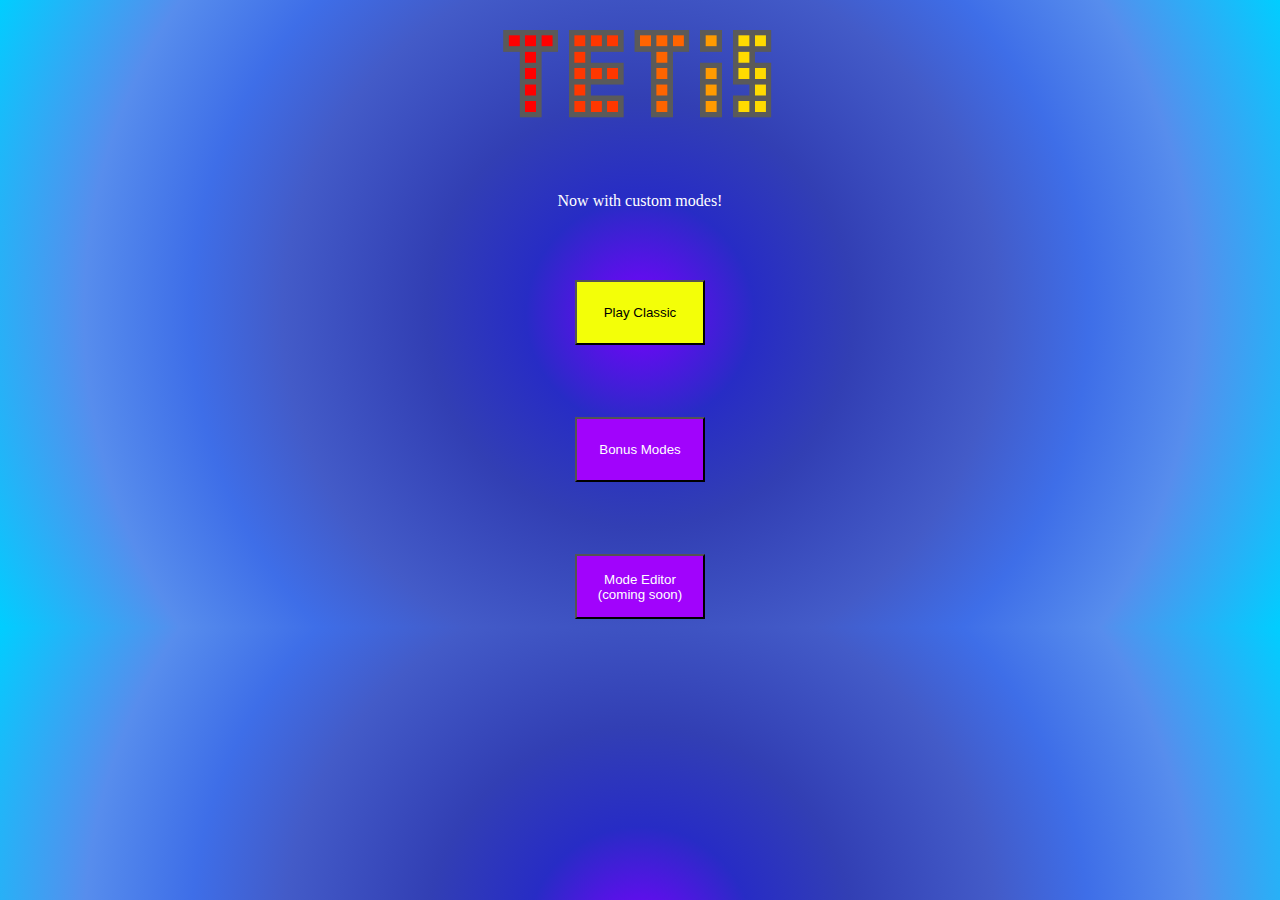
<file: index.html>
<!DOCTYPE html>
<html>

<head>
  <meta charset="UTF-8">
  <meta name="viewport" content="width=device-width, initial-scale=1">
  <title></title>
  <style>
    body{
      background: rgb(121,0,255);
background: radial-gradient(circle, rgba(121,0,255,1) 0%, rgba(39,44,197,1) 16%, rgba(50,63,180,1) 30%, rgba(67,91,200,1) 50%, rgba(62,110,232,1) 63%, rgba(87,141,237,1) 78%, rgba(0,206,255,1) 100%);
      color: white;
    }
    button{
      background-color: #f3ff08;
      color: black;
      width: 130px;
      height: 65px;
    }
    .tournament{
   background-color: #f27272;
    }
  </style>
</head>

<body>
  <center>
  <img width="350" src="TetisLogo.png"><br><p>Now with custom modes!</p><br><br><br>
  <button onclick="startcustommode(-1,250,'classic',1,1,0,0)">Play Classic</button><br><br><br><br><br>
  <button onclick="window.location.href = 'bonusselect.html'" style="background-color: #a103fc; color: white;">Bonus Modes</button><br><br><br><br><br>
  <button style="background-color: #a103fc; color: white;">Mode Editor<br>(coming soon)</button>
  </center>
  <script>
    function startcustommode(time, speed, name, lives, multi, pointpenalty, timepenalty, comp) {
        sessionStorage.setItem("gamedata", JSON.stringify(
          {
            "name": name,
            "time": time,
            "updateTimer": speed,
            "lives": lives,
            "multi": multi,
            "ppenalty": pointpenalty,
            "tpenalty": timepenalty,
            "colors": [
              {
                "name": "default",
                "shapecolor": "#fc0303",
                "emptycolor": "#039dfc",
                "trailcolor": "#0877ff",
                "fallencolor": "#ababab",
                "textcolor": "white"

              },
              {
                "name": "ocean",
                "shapecolor": "cyan",
                "emptycolor": "darkblue",
                "trailcolor": "lightblue",
                "fallencolor": "grey",
                "textcolor": "white"
              },
              {
                "name": "blue light mode",
                "shapecolor": "cyan",
                "emptycolor": "white",
                "trailcolor": "lightblue",
                "fallencolor": "grey",
                "textcolor": "blue"
              },
              {
                "name": "ultra dark mode",
                "shapecolor": "darkgrey",
                "emptycolor": "black",
                "trailcolor": "grey",
                "fallencolor": "lightgrey",
                "textcolor": "white"
              },
              {
                "name": "matrix",
                "shapecolor": "green",
                "emptycolor": "black",
                "trailcolor": "lime",
                "fallencolor": "darkgreen",
                "textcolor": "white"
              },
              {
                "name": "blue dark mode",
                "shapecolor": "darkblue",
                "emptycolor": "black",
                "trailcolor": "blue",
                "fallencolor": "grey",
                "textcolor": "white"
              },
              {

                "name": "amogus",
                "shapecolor": "red",
                "emptycolor": "grey",
                "trailcolor": "grey",
                "fallencolor": "white",
                "textcolor": "white"
              },
              {

                "name": "1.5",
                "shapecolor": "#105b66",
                "emptycolor": "#292929",
                "trailcolor": "#283d40",
                "fallencolor": "#092529",
                "textcolor": "white"
              }
            ],
            "blocks": [
              [
                false, false, false, false, false, true, false, false, false, true, true, false, false, true, false, false, 1, 2, 1, 3
              ],
              [
                false, false, false, false, false, true, false, false, false, true, true, false, false, true, false, false, 1, 2, 1, 3
              ],
              [
                false, false, false, false, false, true, false, false, true, true, true, false, false, false, false, false, 0, 2, 1, 2
              ],
              [
                false, false, false, false, false, true, false, false, true, true, false, false, false, true, false, false, 0, 1, 1, 3
              ],
              [
                false, false, false, false, false, false, false, false, true, true, true, false, false, true, false, false, 0, 2, 2, 3
              ],
              [
                false, false, false, false, false, false, false, false, false, true, true, false, true, true, false, false, 0, 2, 2, 3
              ],
              [
                false, false, false, false, true, false, false, false, true, true, false, false, false, true, false, false, 0, 1, 1, 3
              ],
              [
                false, false, false, false, false, false, false, false, false, true, true, false, true, true, false, false, 0, 2, 2, 3
              ],
              [
                false, false, false, false, true, false, false, false, true, true, false, false, false, true, false, false, 0, 1, 1, 3
              ],
              [
                true, true, false, false, true, true, false, false, false, false, false, false, false, false, false, false, 0, 1, 0, 1
              ],
              [
                true, true, false, false, true, true, false, false, false, false, false, false, false, false, false, false, 0, 1, 0, 1
              ],
              [
                true, true, false, false, true, true, false, false, false, false, false, false, false, false, false, false, 0, 1, 0, 1
              ],
              [
                true, true, false, false, true, true, false, false, false, false, false, false, false, false, false, false, 0, 1, 0, 1
              ],
              [
                true, false, false, false, true, false, false, false, true, false, false, false, true, false, false, false, 0, 0, 0, 3
              ],
              [
                false, false, false, false, false, false, false, false, false, false, false, false, true, true, true, true, 0, 3, 3, 3
              ],
              [
                true, false, false, false, true, false, false, false, true, false, false, false, true, false, false, false, 0, 0, 0, 3
              ],
              [
                false, false, false, false, false, false, false, false, false, false, false, false, true, true, true, true, 0, 3, 3, 3
              ],
              [
                true, false, false, false, true, true, true, false, false, false, false, false, false, false, false, false, 0, 2, 0, 1
              ],
              [
                false, true, true, false, false, true, false, false, false, true, false, false, false, false, false, false, 1, 2, 0, 2
              ],
              [
                true, true, true, false, false, false, true, false, false, false, false, false, false, false, false, false, 0, 2, 0, 1
              ],
              [
                false, true, false, false, false, true, false, false, true, true, false, false, false, false, false, false, 0, 1, 0, 2
              ],
              [
                true, true, false, false, false, true, true, false, false, false, false, false, false, false, false, false, 0, 2, 0, 1
              ],
              [
                false, true, false, false, true, true, false, false, true, false, false, false, false, false, false, false, 0, 1, 0, 2
              ],
              [
                true, true, false, false, false, true, true, false, false, false, false, false, false, false, false, false, 0, 2, 0, 1
              ],
              [
                false, true, false, false, true, true, false, false, true, false, false, false, false, false, false, false, 0, 1, 0, 2
              ],
              [
                false, false, true, false, true, true, true, false, false, false, false, false, false, false, false, false, 0, 2, 0, 1
              ],
              [
                true, false, false, false, true, false, false, false, true, true, false, false, false, false, false, false, 0, 1, 0, 2
              ],
              [
                true, true, true, false, true, false, false, false, false, false, false, false, false, false, false, false, 0, 2, 0, 1
              ],
              [
                true, true, false, false, false, true, false, false, false, true, false, false, false, false, false, false, 0, 1, 0, 2
              ]
            ],
    "enableMods": false,
    "tick": "",
    "onLoad": "",
    "onBlockFall": "",
    "onLineCleared": "",
    "onDeath": ""
          }));

        sessionStorage.setItem("comp", comp);
        window.location.href = '5min.html';
      }
if (sessionStorage.getItem("colorid") == undefined)
{
  sessionStorage.setItem("colorid", 0);
}
if (sessionStorage.getItem("soundtoggle") == undefined)
{
  sessionStorage.setItem("soundtoggle", true);
}
if (sessionStorage.getItem("vibrationtoggle") == undefined)
{
  sessionStorage.setItem("vibrationtoggle", false);
}
  </script>
</body>

</html>
</file>
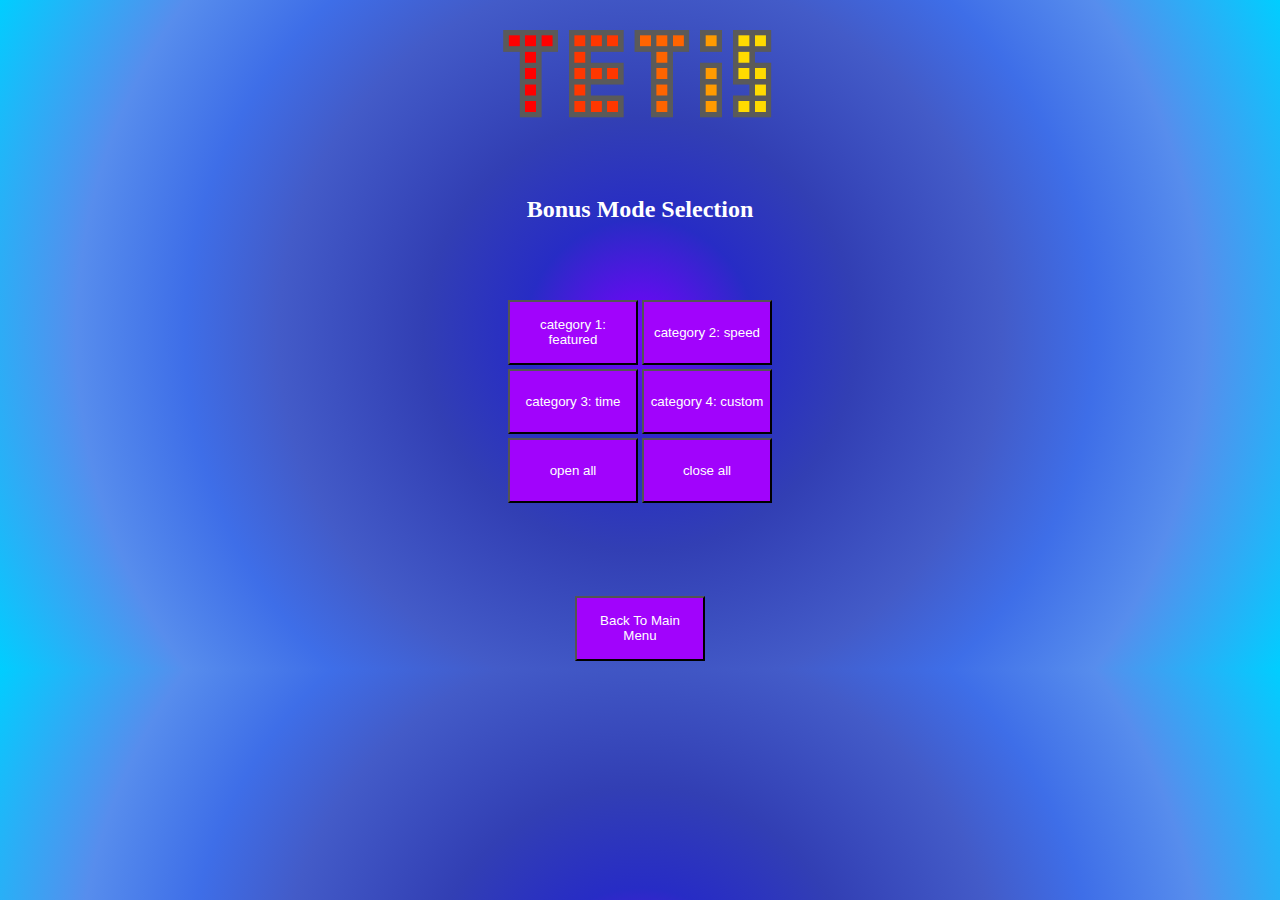
<file: 5min.html>
<!DOCTYPE html>



<html>

    <head>
        <meta charset="utf-8">
        <meta meta name="viewport" content="width=device-width, initial-scale=1, maximum-scale=1, user-scalable=no">
        <link rel="stylesheet" href="style.css">
        <title></title>
    </head>
    <body id="body">
      <div id="loose">
        <center>
        <h1 id="loosetext">YOU LOST<br>Mode: 5 minutes</h1>
        <h2 id="loosepoints"></h2>
        <button onclick="location.reload();">try again</button><br><br>
        <button onclick="window.location.href = 'index.html'">Back To Main Menu</button><br><br>
        <button onclick="window.location.href = 'bonusselect.html'">To Bonus Mode Selection</button><br><br>
        <button onclick="downloadObjectAsJson(gamedata,gamedata.name);">Download mode to file</button>

        <button onclick="copyurl();">Copy mode url to clipboard</button>
        </center>
     </center>
      </div>
      <!--<button onclick="print()" id="print">print</button>-->
        <center>
            <table>
              <tr>
              <td>
              <div id="controlls2">
                <button onclick="srotate(-1);" class="buttons">l rot</button>
               
                <br>
          <button onclick='smove(-1,0)' id="left" class="buttons">left</button>
        <br>
         <button onclick="pause2();" class="buttons">pause</button>
        </td>
              </div>
                <!--<td>-->
                  
        <canvas id="canvas" height="605" width="305"></canvas>
        <canvas style="" id="2display" height="110" width="110"></canvas>
        <img src="settings.svg" id="settings" onclick="opensettings()"/>
        <p id="timer"></p>
        
   <!-- </td>-->
    
  
        <h2 id="points"></h2>
        <div id="controlls">
            
        <!--<td>-->
           <button onclick="srotate(1)" class="buttons">r rot</button>
        
        <br>
       <button onclick='smove(1,0)' id="right" class="buttons">right</button>
        <br>
        <button onclick='fastdown = true;' id="down" class="buttons">down</button>
        </div>
        <!--</td>
        </tr>-->
        
            </table>
        </center>
        <br>
        <center>
        <tr>
        
        <br>
        <br>
       
        <button  id="pchelp" onclick="closepchelp()">
        <p>pc controlls:<br>
        a - move shape left<br>
        d - move shape right<br>
        s - make the shape fall to the bottom<br>
        left arrow - rotate shape left<br>
        right arrow - rotate shape right<br>
        e - pause<br>click to close</p>
        </button>
    </tr>
    
        </center>
        <div id="settingsPage2">
        <center>
          <p id="changecolortext">change colors</p>
        <button style="width: 40px; height: 40px;" onclick="changecolor2()"><--</button>   <button style="width: 40px; height: 40px;" onclick="changecolor()">--></button><br>
        <p id="colorname">default</p>
        <p id="soundtoggletext">Disable sounds<input type="checkbox" id="soundtoggle"></p>
        <p id="vibrationtoggletext">Disable vibration<input type="checkbox" id="vibrationtoggle"></p>
        <button onclick="closesettings()">back to game</button><br><br><br><br><br>
        <button id="mainmenubutton" onclick="backtomenu()">back to main menu</button>
        </center>
        </div>
        <img id="img">
        <script src="5min.js"> </script>
    </body>
</html>
</file>
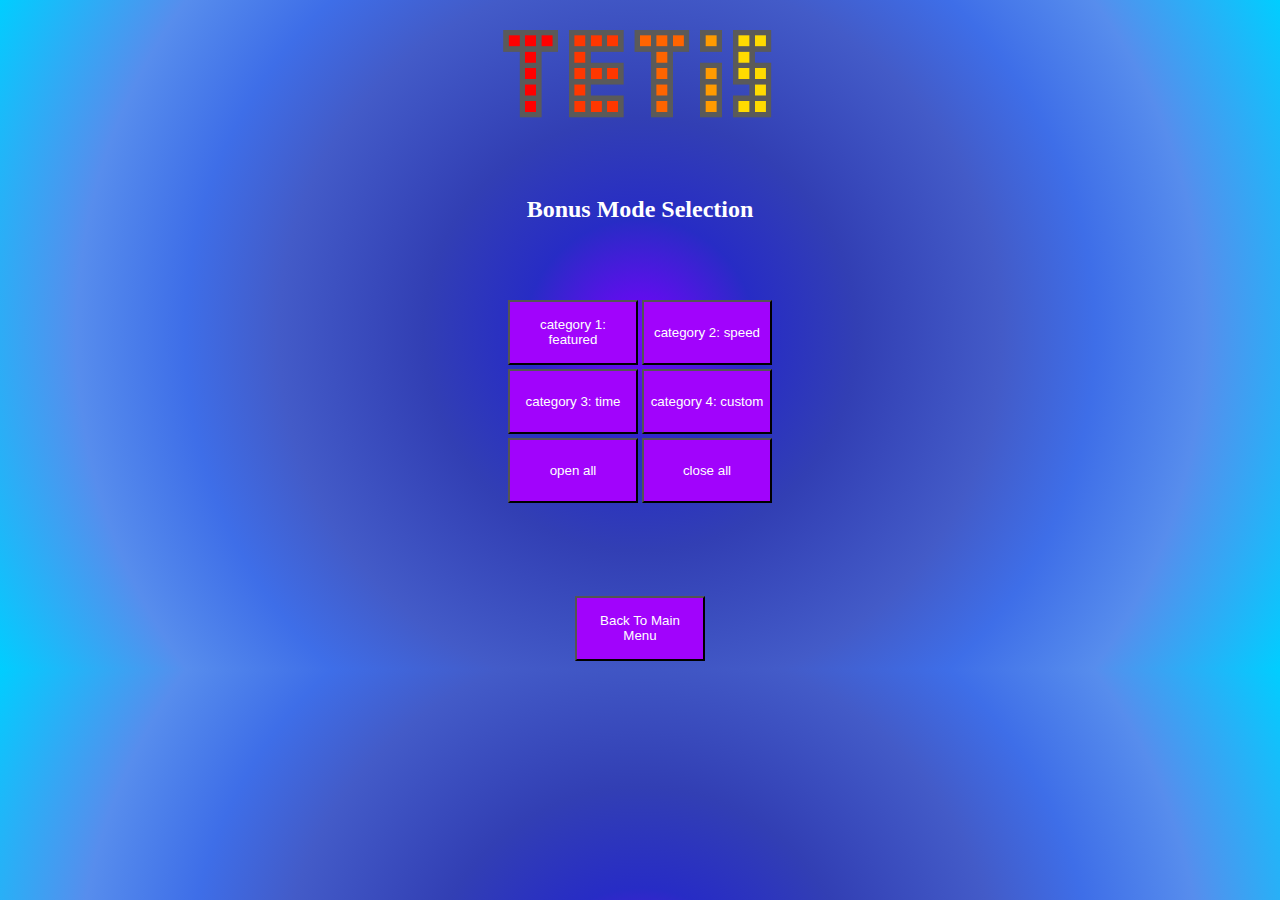
<file: bonusselect.html>
<!DOCTYPE html>
<html>

<head>
  <meta charset="UTF-8">
  <meta name="viewport" content="width=device-width, initial-scale=1">
  <title></title>
  <style>
    body{
      background: rgb(121,0,255);
background: radial-gradient(circle, rgba(121,0,255,1) 0%, rgba(39,44,197,1) 16%, rgba(50,63,180,1) 30%, rgba(67,91,200,1) 50%, rgba(62,110,232,1) 63%, rgba(87,141,237,1) 78%, rgba(0,206,255,1) 100%);
      color: white;
    }
    button{
      background-color: #f3ff08;
      color: black;
      width: 130px;
      height: 65px;
    }
    .navigation{
      background-color: #a103fc;
      color: white;
    }
    .tournament{
   background-color: #f27272;
    }

  </style>
</head>

<body>
  <center>
  <img width="350" src="TetisLogo.png"><br><h2>Bonus Mode Selection</h2><br><br>
  <table>
    <tr>
      <td>
  <button class="navigation" onclick="openfeatured()">category 1: featured</button>
  </td>
  <td>
  <button class="navigation" onclick="openspeed()">category 2: speed</button>
  </td>
    </tr>
    <tr>
      <td>
  <button class="navigation" onclick="opentime()">category 3: time</button>
      </td>
      <td>
  <button class="navigation" onclick="opencustom()">category 4: custom</button>
      </td>
    </tr>
    <tr>
      <td>
  <button class="navigation" onclick="openall()">open all</button>
      </td>
      <td>
        <button class="navigation" onclick="closeall()">close all</button>
      </td>
    </tr>
  <br>
  </table>
  <br><br>
  
  <div id="featured"><button onclick="startcustommode(-1,300,'Easy',2,0.5,0,0,false,'easier, slower mode','Cloudy Games')">Easy Mode</button><button onclick="startcustommode(-1,250,'Infinite',-1,1,0,0,false,'a mode with infinite lives','Cloudy Games')">Infinite</button></div>
  <div id="speed"><button onclick="startcustommode(-1,125,'double speed',2,2,0,0,false,'a mode with double the speed of classic','Cloudy Games')">Double Speed</button><button onclick="startcustommode(120,80,'hyper speed',10,3,1500,0,false,'a really fast mode','Cloudy Games')">Hyper Speed</button></div>
  <div id="time"><button onclick="startcustommode(300,250,'5 minutes',2,1,500,20,false,'a mode with a 5 minute time limit','Cloudy Games')">5 minutes</button><button onclick="startcustommode(60,250,'1 minute',1,1,0,0,false,'a mode with 1 minute time limit','Cloudy Games')">1 minute</button></div>
  <div id="custom"><div id="customeditor">
    <h3>quick custom mode editor</h3>
    <p>name:</p><input type="text" id="name" value="Custom Mode"><br>
    <p>how many frames per sec?</p><input type="number" id="fps" value="4"><br>
    <p>time limit (in sec) (set -1 for infinite):</p><input type="number" id="timelimit" value="-1"><br>
    <p>number of lives:</p><input type="number" id="lives" value="1"><br>
    <p>point penalty for loosing a live:</p><input type="number" id="ppenalty" value="0"><br>
    <p>time penalty for loosing a live:</p><input type="number" id="tpenalty" value="0"><br>
    
    </div><br>
  <button onclick="startcustommode(document.getElementById('timelimit').value,1000 / document.getElementById('fps').value,document.getElementById('name').value,document.getElementById('lives').value,1,document.getElementById('ppenalty').value,document.getElementById('tpenalty').value,false,'a mode created using the quick mode editor','unknown')">Start Quick Custom Mode</button><br><br>
  <button
    onclick="openFileSelector();">Load from file</button>
  </div><br><br><br>
  <button class="navigation" onclick="window.location.href = 'index.html'" >Back To Main Menu</button>
  </center>
  <script src="bonus.js"></script>
</body>

</html>
</file>
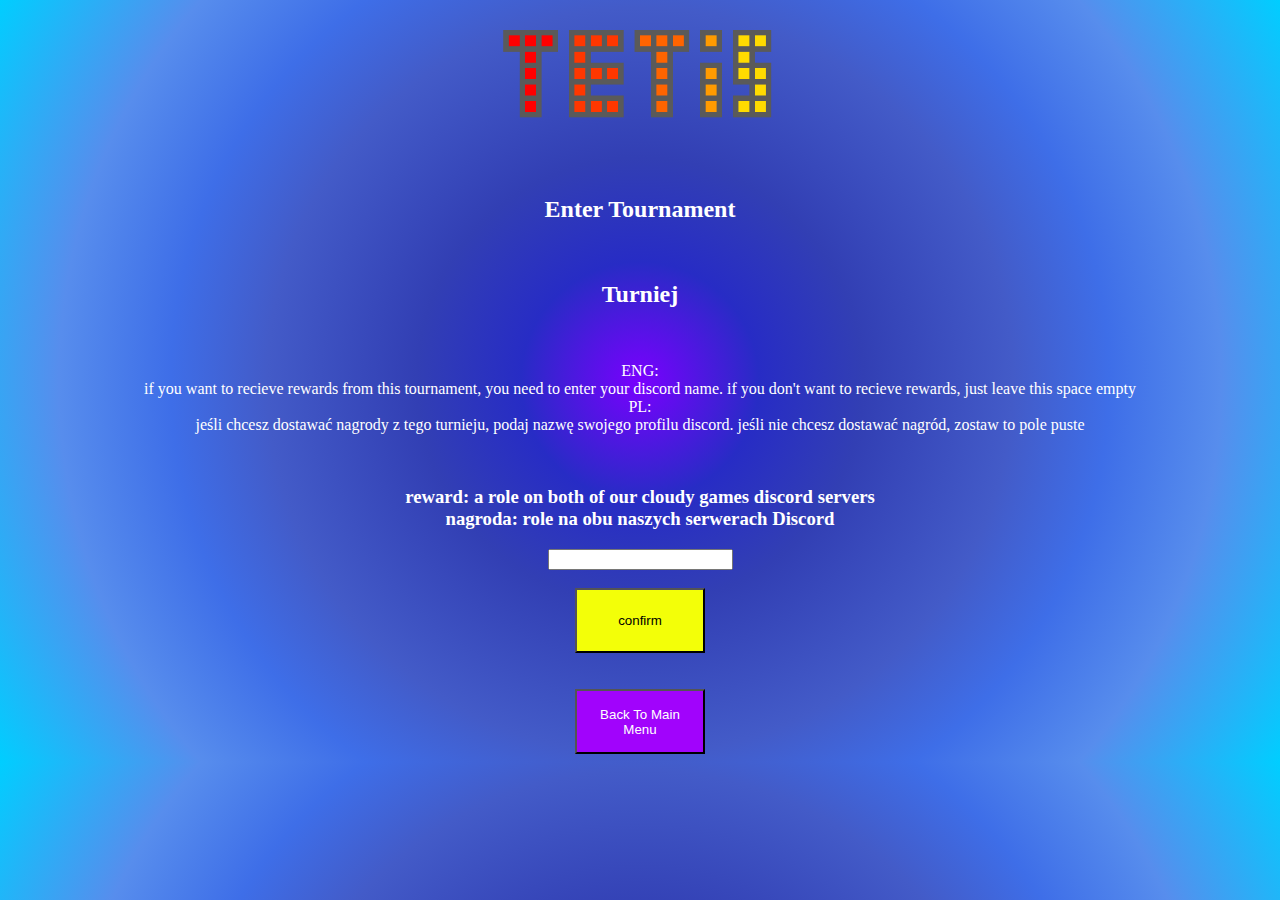
<file: discordname.html>
<!DOCTYPE html>
<html>

<head>
  <meta charset="UTF-8">
  <meta name="viewport" content="width=device-width, initial-scale=1">
  <title></title>
  <style>
    body {
      background: rgb(121, 0, 255);
      background: radial-gradient(circle, rgba(121, 0, 255, 1) 0%, rgba(39, 44, 197, 1) 16%, rgba(50, 63, 180, 1) 30%, rgba(67, 91, 200, 1) 50%, rgba(62, 110, 232, 1) 63%, rgba(87, 141, 237, 1) 78%, rgba(0, 206, 255, 1) 100%);
      color: white;
    }

    button {
      background-color: #f3ff08;
      color: black;
      width: 130px;
      height: 65px;
    }

    .navigation {
      background-color: #a103fc;
      color: white;
    }
  </style>
</head>

<body>
  <center>
    <img width="350" src="TetisLogo.png"><br>
    <h2>Enter Tournament</h2><br>
    <h2>Turniej</h2><br>
    <p>ENG: <br>if you want to recieve rewards from this tournament, you need to enter your discord name. if you don't want to recieve rewards, just leave this space empty<br>PL: <br>jeśli chcesz dostawać nagrody z tego turnieju, podaj nazwę swojego profilu discord. jeśli nie chcesz dostawać nagród, zostaw to pole puste</p><br><h3>reward: a role on both of our cloudy games discord servers<br>nagroda: role na obu naszych serwerach Discord</h3>
    <!--<h3>Warning/Uwaga!<br>ENG:<br>The tournament is not live yet. You can press confirm to play, but your points will not be sent to the server.<br>PL: <br>Turniej się jeszcze nie rozpoczął . Możesz kliknąć "confirm" żeby zagrać, ale twoje punkty nie będą się liczyć do uzyskania nagrody</h3>-->
    <!--<h2>In collaboration with:<a href="https://discord.com/invite/5aDvB7ZM">HRPG</a><br>W kolaboracji z:<a href="https://discord.com/invite/5aDvB7ZM">HRPG</a></h2>-->
    <input id="discordname"><br><br>
    <button onclick="startcustommode(json.debugTournament.data)">confirm</button>
    <br><br><br>
    <button class="navigation" onclick="window.location.href = 'index.html'">Back To Main Menu</button>
  </center>
  <script>
  var json;
      async function getData() {
  const url = "https://minecraftermc.github.io/Tetis/tournaments.json";
  try {
    const response = await fetch(url);
    if (!response.ok) {
      throw new Error(`Response status: ${response.status}`);
    }

    const jsonr = await response.json();
    json = jsonr;
  } catch (error) {
    console.error(error.message);
  }
}
function startcustommode(data) {
  sessionStorage.setItem("gamedata",JSON.stringify(data))
  sessionStorage.setItem("comp",true);
  sessionStorage.setItem("dcname",document.getElementById("discordname").value);
      window.location.href = '5min.html';
    }
    getData()
  </script>
</body>

</html>
</file>
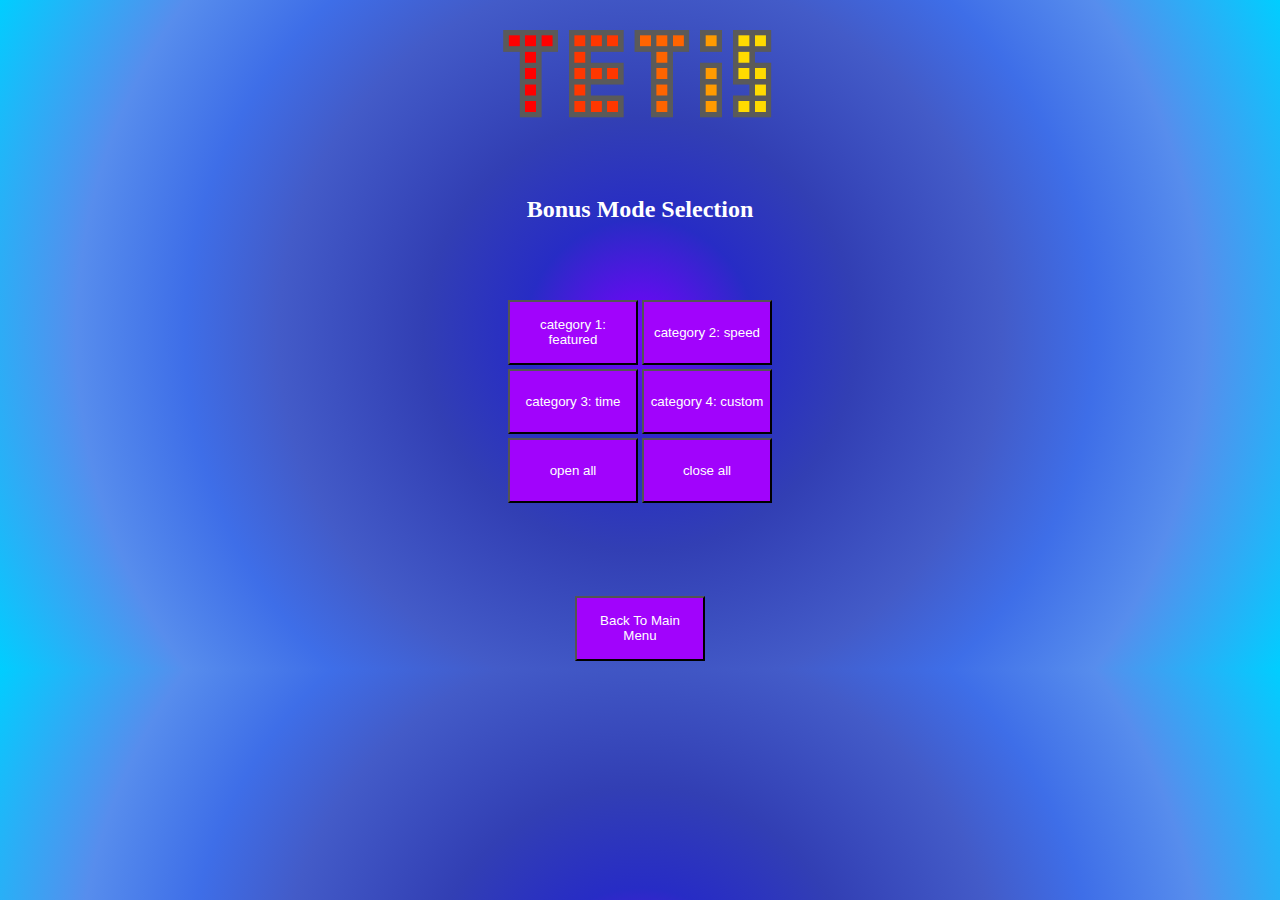
<file: modeDetails.html>
<!DOCTYPE html>
<html>

<head>
  <meta charset="UTF-8">
  <meta name="viewport" content="width=device-width, initial-scale=1">
  <title></title>
  <style>
    body{
      background: rgb(121,0,255);
background: radial-gradient(circle, rgba(121,0,255,1) 0%, rgba(39,44,197,1) 16%, rgba(50,63,180,1) 30%, rgba(67,91,200,1) 50%, rgba(62,110,232,1) 63%, rgba(87,141,237,1) 78%, rgba(0,206,255,1) 100%);
      color: white;
      height: 100%;
    }
    button{
      background-color: #f3ff08;
      color: black;
      width: 130px;
      height: 65px;
    }
    .navigation{
      background-color: #a103fc;
      color: white;
    }
    .tournament{
   background-color: #f27272;
    }

  </style>
</head>

<body>
  <center>
  <img width="350" src="TetisLogo.png"><br>
  <h1 id="title"></h1>
  <h2 id="desc"></h2>
  <h3 id="author"></h3>
  <h2 id="details"></h2>
  <button onclick="location.href = '5min.html'">Play</button><br><button onclick="copyurl()">copy mode url to clipboard</button><br><br>
  <button onclick="location.href = 'bonusselect.html'">Back</button>
  </center>
  <script>
    if(sessionStorage.getItem("gamedata") === null){
      window.location.href = "bonusselect.html"
    }
    else{
      
    }
    var data = sessionStorage.getItem("gamedata");
    data = JSON.parse(data)
    function getE(element){
      return document.getElementById(element);
    }
    getE("title").innerHTML = data.name;
    getE("desc").innerHTML = data.desc;
    getE("author").innerHTML = "by: " + data.author;
    getE("details").innerHTML = "speed: " + data.updateTimer + "<br>Time Limit: " + data.time + "<br>lives: " + data.lives + "<br>point multiplier: " + data.multi+"<br>mods: ";
    if(data.mods){
      getE("details").innerHTML += "enabled";
    }
    else{
      getE("details").innerHTML += "disabled";
    }
    function copyurl()

{

  navigator.clipboard.writeText("https://minecraftermc.github.io/Tetis/playtetis.html?name=" + data.name + "&time=" + data.time + "&speed=" + data.updateTimer + "&lives=" + data.lives + "&multi=" + data.multi + "&ppenalty=" + data.ppenalty + "&tpenalty=" + data.tpenalty);
  
}
  </script>
</body>

</html>
</file>
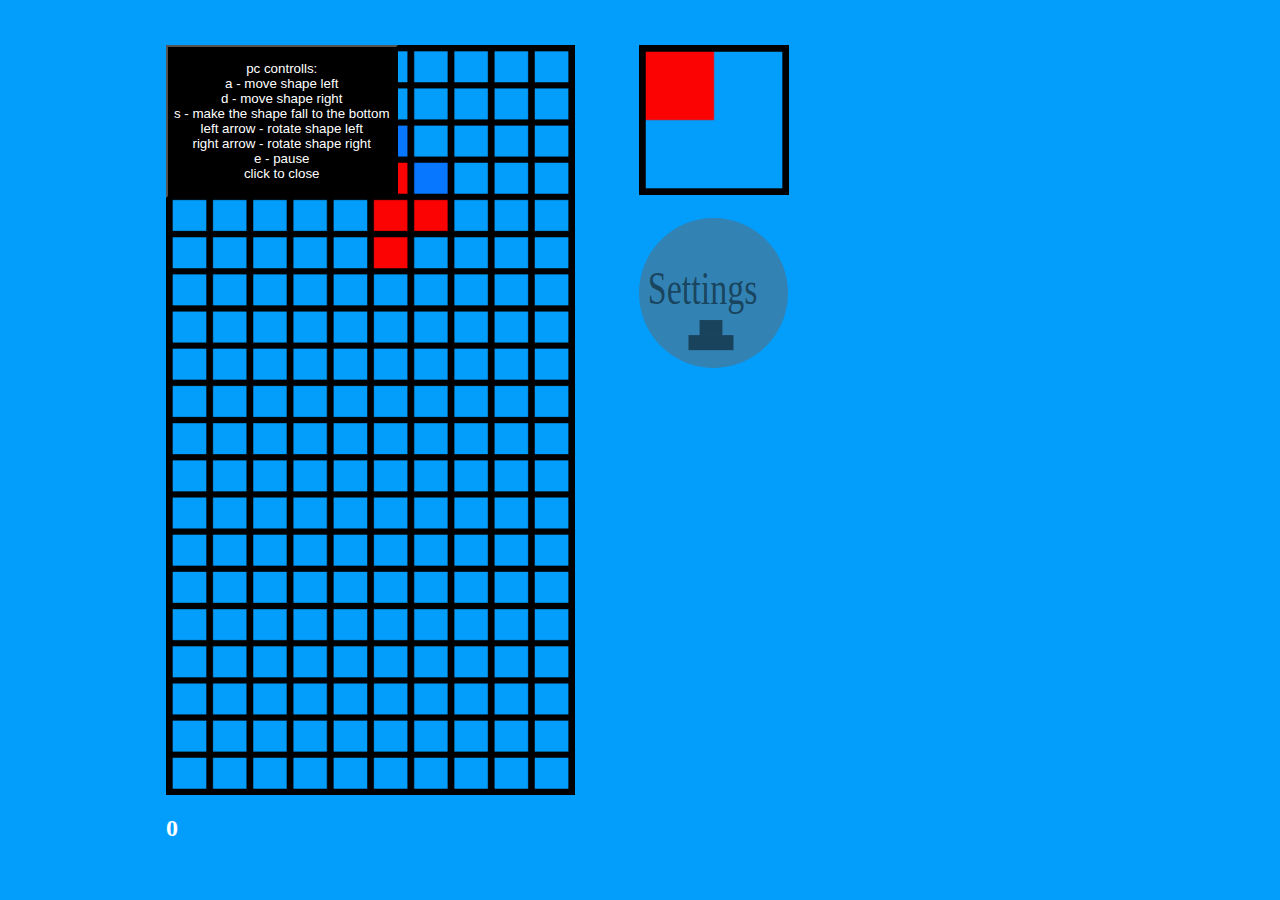
<file: old.html>
<!DOCTYPE html>
<html>
    <head>
        <meta charset="utf-8">
        <meta meta name="viewport" content="width=device-width, initial-scale=1, maximum-scale=1, user-scalable=no">
        <link rel="stylesheet" href="style.css">
        <title></title>
    </head>
    <body id="body">
      <div id="loose">
        <center>
        <h1>YOU LOST</h1>
        <h2 id="loosepoints"></h2>
        <button onclick="location.reload();">try again</button><br><br>
        <button onclick="window.location.href = 'mainmenu.html'">Back To Main Menu</button>
        </center>
      </div>
      <!--<button onclick="print()" id="print">print</button>-->
        <center>
            <table>
              <tr>
              <td>
              <div id="controlls2">
                <button onclick="srotate(-1);" class="buttons">l rot</button>
               
                <br>
          <button onclick='smove(-1,0)' id="left" class="buttons">left</button>
        <br>
         <button onclick="pause2();" class="buttons">pause</button>
        </td>
              </div>
                <!--<td>-->
                  
        <canvas id="canvas" height="605" width="305">test</canvas>
        <canvas id="2display" height="110" width="110"></canvas>
        <img src="settings.svg" id="settings" onclick="opensettings()"/>
        
   <!-- </td>-->
    
  
        <h2 id="points"></h2>
        <div id="controlls">
            
        <!--<td>-->
           <button onclick="srotate(1)" class="buttons">r rot</button>
        
        <br>
       <button onclick='smove(1,0)' id="right" class="buttons">right</button>
        <br>
        <button onclick='fastdown = true;' id="down" class="buttons">down</button>
        </div>
        <!--</td>
        </tr>-->
        
            </table>
        </center>
        <br>
        <center>
        <tr>
        
        <br>
        <br>
       
        <button  id="pchelp" onclick="closepchelp()">
        <p>pc controlls:<br>
        a - move shape left<br>
        d - move shape right<br>
        s - make the shape fall to the bottom<br>
        left arrow - rotate shape left<br>
        right arrow - rotate shape right<br>
        e - pause<br>click to close</p>
        </button>
    </tr>
    
        </center>
        <div id="settingsPage2">
        <center>
          <p id="changecolortext">change colors</p>
        <button style="width: 40px; height: 40px;" onclick="changecolor2()"><--</button>   <button style="width: 40px; height: 40px;" onclick="changecolor()">--></button><br>
        <p id="colorname">default</p>
        <p id="soundtoggletext">Disable sounds<input type="checkbox" id="soundtoggle"></p>
        <p id="vibrationtoggletext">Disable vibration<input type="checkbox" id="vibrationtoggle"></p>
        <button onclick="closesettings()">back to game</button>
        </center>
        </div>
        <img id="img">
        <script src="script.js"> </script>
    </body>
</html>
</file>
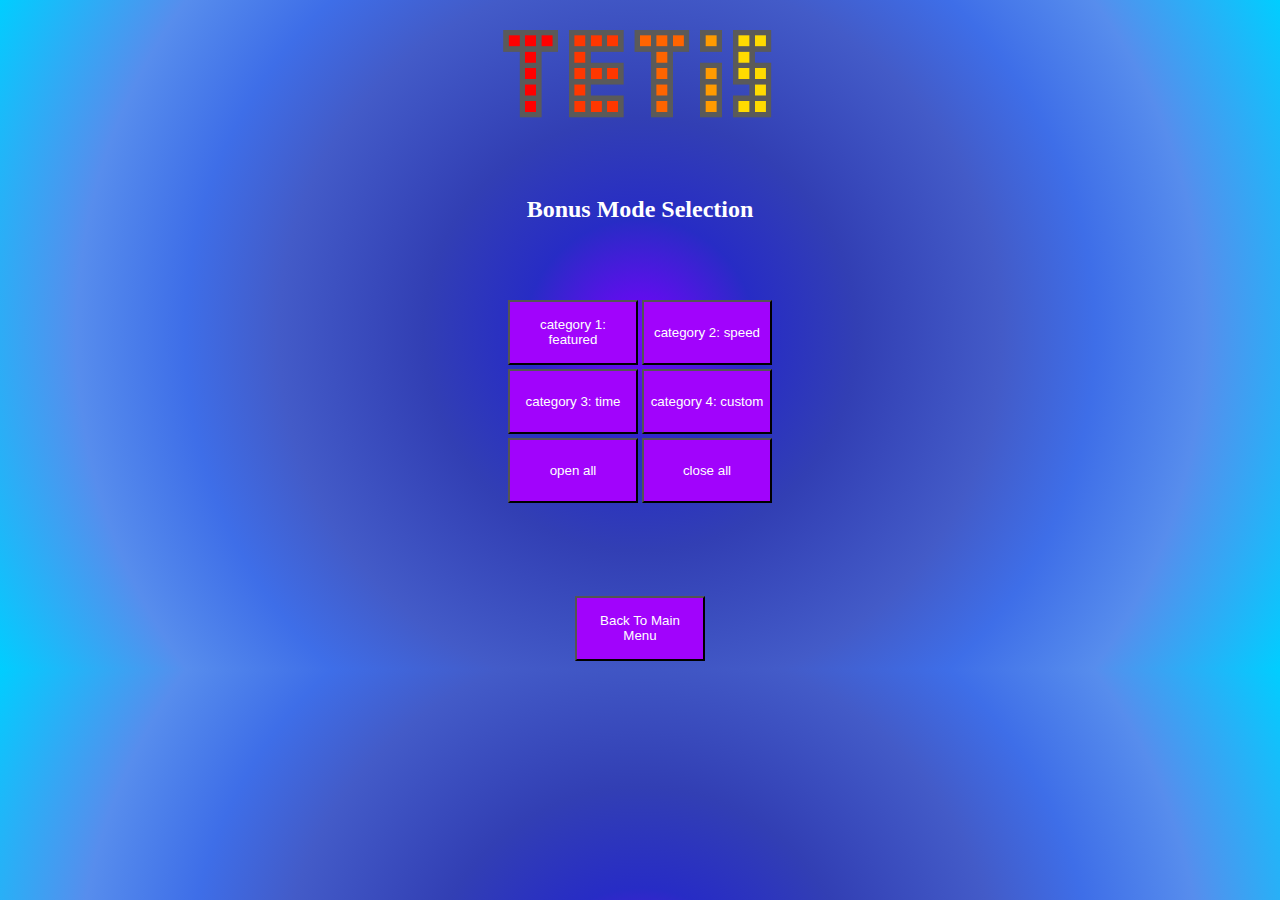
<file: playtetis.html>
<!DOCTYPE html>
<html>

<head>
  <meta charset="UTF-8">
  <meta name="viewport" content="width=device-width, initial-scale=1">
  <title></title>
</head>

<body>
  wait...
<script>
const queryString = window.location.search;

const urlParams = new URLSearchParams(queryString);
var gamedata = { "colors": [
   {
     "name": "default",
     "shapecolor": "#fc0303",
     "emptycolor": "#039dfc",
     "trailcolor": "#0877ff",
     "fallencolor": "#ababab",
     "textcolor": "white"

              },
   {
     "name": "ocean",
     "shapecolor": "cyan",
     "emptycolor": "darkblue",
     "trailcolor": "lightblue",
     "fallencolor": "grey",
     "textcolor": "white"
              },
   {
     "name": "blue light mode",
     "shapecolor": "cyan",
     "emptycolor": "white",
     "trailcolor": "lightblue",
     "fallencolor": "grey",
     "textcolor": "blue"
              },
   {
     "name": "ultra dark mode",
     "shapecolor": "darkgrey",
     "emptycolor": "black",
     "trailcolor": "grey",
     "fallencolor": "lightgrey",
     "textcolor": "white"
              },
   {
     "name": "matrix",
     "shapecolor": "green",
     "emptycolor": "black",
     "trailcolor": "lime",
     "fallencolor": "darkgreen",
     "textcolor": "white"
              },
   {
     "name": "blue dark mode",
     "shapecolor": "darkblue",
     "emptycolor": "black",
     "trailcolor": "blue",
     "fallencolor": "grey",
     "textcolor": "white"
              },
   {

     "name": "amogus",
     "shapecolor": "red",
     "emptycolor": "grey",
     "trailcolor": "grey",
     "fallencolor": "white",
     "textcolor": "white"
              },
   {

     "name": "1.5",
     "shapecolor": "#105b66",
     "emptycolor": "#292929",
     "trailcolor": "#283d40",
     "fallencolor": "#092529",
     "textcolor": "white"
              }
            ],
 "blocks": [
              [
                false, false, false, false, false, true, false, false, false, true, true, false, false, true, false, false, 1, 2, 1, 3
              ],
              [
                false, false, false, false, false, true, false, false, false, true, true, false, false, true, false, false, 1, 2, 1, 3
              ],
              [
                false, false, false, false, false, true, false, false, true, true, true, false, false, false, false, false, 0, 2, 1, 2
              ],
              [
                false, false, false, false, false, true, false, false, true, true, false, false, false, true, false, false, 0, 1, 1, 3
              ],
              [
                false, false, false, false, false, false, false, false, true, true, true, false, false, true, false, false, 0, 2, 2, 3
              ],
              [
                false, false, false, false, false, false, false, false, false, true, true, false, true, true, false, false, 0, 2, 2, 3
              ],
              [
                false, false, false, false, true, false, false, false, true, true, false, false, false, true, false, false, 0, 1, 1, 3
              ],
              [
                false, false, false, false, false, false, false, false, false, true, true, false, true, true, false, false, 0, 2, 2, 3
              ],
              [
                false, false, false, false, true, false, false, false, true, true, false, false, false, true, false, false, 0, 1, 1, 3
              ],
              [
                true, true, false, false, true, true, false, false, false, false, false, false, false, false, false, false, 0, 1, 0, 1
              ],
              [
                true, true, false, false, true, true, false, false, false, false, false, false, false, false, false, false, 0, 1, 0, 1
              ],
              [
                true, true, false, false, true, true, false, false, false, false, false, false, false, false, false, false, 0, 1, 0, 1
              ],
              [
                true, true, false, false, true, true, false, false, false, false, false, false, false, false, false, false, 0, 1, 0, 1
              ],
              [
                true, false, false, false, true, false, false, false, true, false, false, false, true, false, false, false, 0, 0, 0, 3
              ],
              [
                false, false, false, false, false, false, false, false, false, false, false, false, true, true, true, true, 0, 3, 3, 3
              ],
              [
                true, false, false, false, true, false, false, false, true, false, false, false, true, false, false, false, 0, 0, 0, 3
              ],
              [
                false, false, false, false, false, false, false, false, false, false, false, false, true, true, true, true, 0, 3, 3, 3
              ],
              [
                true, false, false, false, true, true, true, false, false, false, false, false, false, false, false, false, 0, 2, 0, 1
              ],
              [
                false, true, true, false, false, true, false, false, false, true, false, false, false, false, false, false, 1, 2, 0, 2
              ],
              [
                true, true, true, false, false, false, true, false, false, false, false, false, false, false, false, false, 0, 2, 0, 1
              ],
              [
                false, true, false, false, false, true, false, false, true, true, false, false, false, false, false, false, 0, 1, 0, 2
              ],
              [
                true, true, false, false, false, true, true, false, false, false, false, false, false, false, false, false, 0, 2, 0, 1
              ],
              [
                false, true, false, false, true, true, false, false, true, false, false, false, false, false, false, false, 0, 1, 0, 2
              ],
              [
                true, true, false, false, false, true, true, false, false, false, false, false, false, false, false, false, 0, 2, 0, 1
              ],
              [
                false, true, false, false, true, true, false, false, true, false, false, false, false, false, false, false, 0, 1, 0, 2
              ],
              [
                false, false, true, false, true, true, true, false, false, false, false, false, false, false, false, false, 0, 2, 0, 1
              ],
              [
                true, false, false, false, true, false, false, false, true, true, false, false, false, false, false, false, 0, 1, 0, 2
              ],
              [
                true, true, true, false, true, false, false, false, false, false, false, false, false, false, false, false, 0, 2, 0, 1
              ],
              [
                true, true, false, false, false, true, false, false, false, true, false, false, false, false, false, false, 0, 1, 0, 2
              ]
            ],
 "enableMods": false,
 "tick": "",
 "onLoad": "",
 "onBlockFall": "",
 "onLineCleared": "",
 "onDeath": ""
 }
  if (urlParams.has('name'))

{
  gamedata.name = urlParams.getAll("name");
  gamedata.time = urlParams.getAll("time");
  gamedata.updateTimer = urlParams.getAll("speed");
  gamedata.lives = urlParams.getAll("lives");
  gamedata.multi = urlParams.getAll("multi");
  gamedata.ppenalty = urlParams.getAll("ppenalty");
  gamedata.tpenalty = urlParams.getAll("tpenalty");
  
}
sessionStorage.setItem("gamedata",JSON.stringify(gamedata));
location.href = "https://minecraftermc.github.io/Tetis/5min.html";
</script>
</body>

</html>
</file>
<file: style.css>
.buttons
{
    width: 45px;
    height: 180px;
    background-color: grey;
}
#controlls
{
  position: absolute;
  left: 260px;
  top: 30px;
  opacity: 60%;
  z-index: 11;
}
#controlls2
{
  position: absolute;
  left: 20px;
  top: 30px;
  opacity: 60%;
  z-index: 11;
}
.print
{
  z-index: 1;
}
.canvas
{
  z-index: 10;
}
#pchelp{
  color:white;
  background-color: black;
  z-index: 20;
}
#settingsPage2
{
  z-index: 12;
  background-color: black;
  opacity: 75%;
}
#loose{
  z-index: 14;
}
</file>
